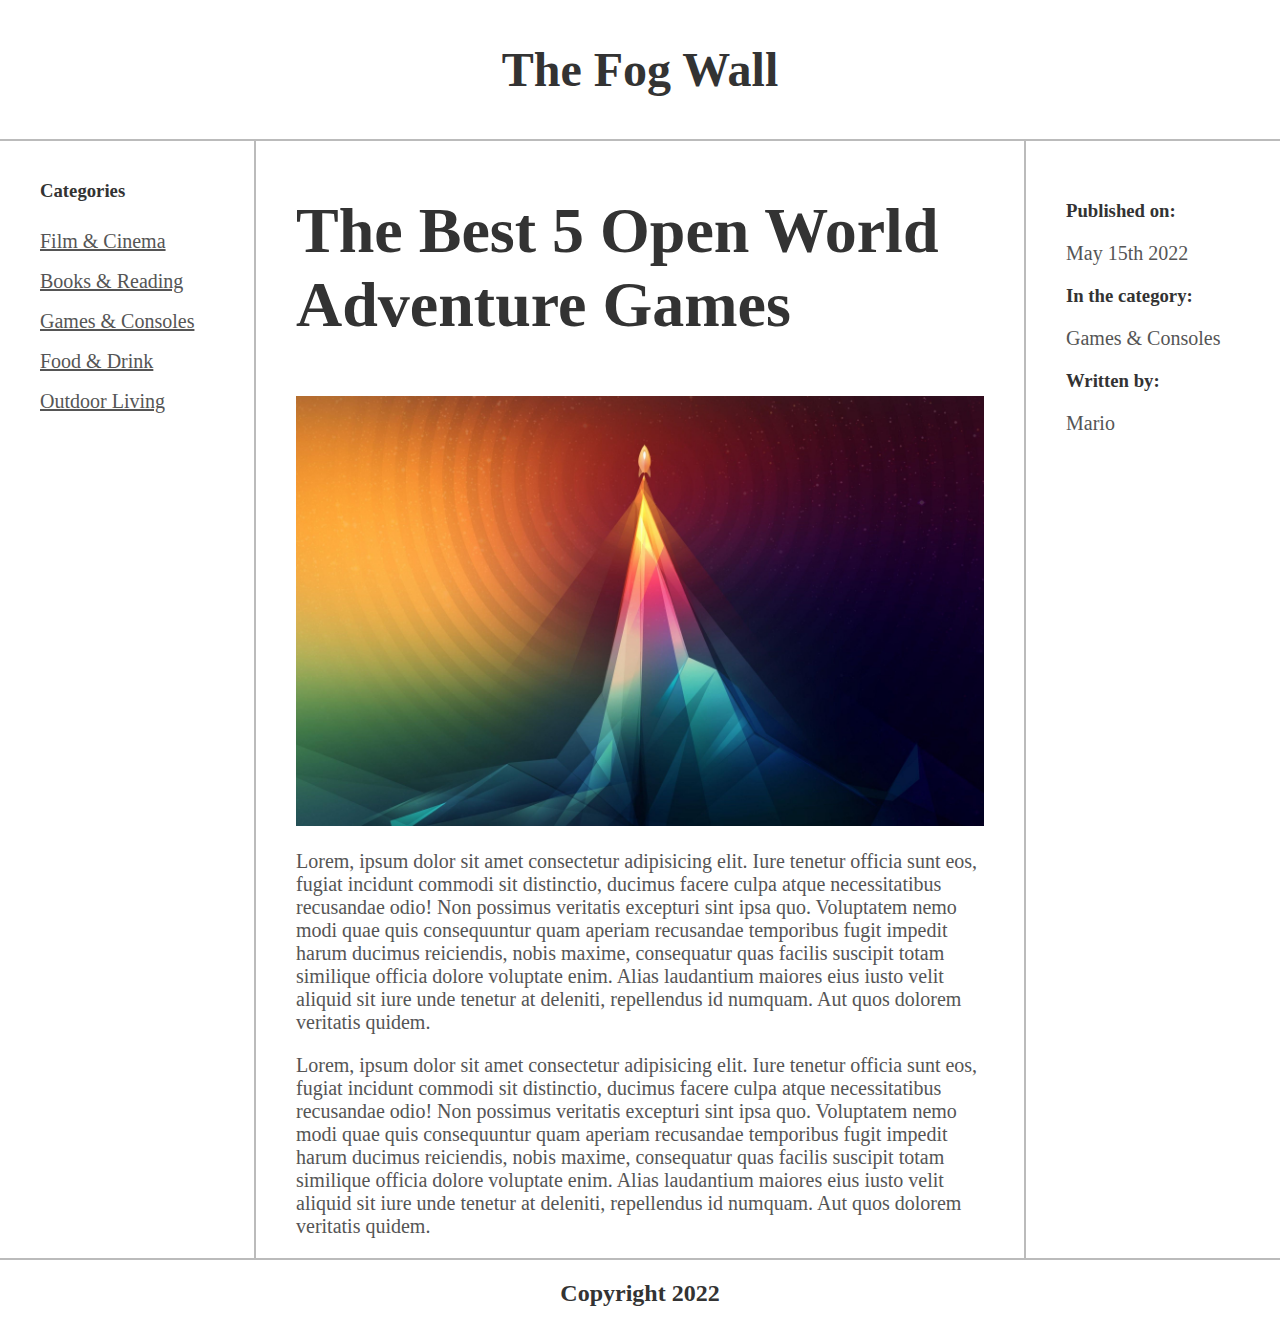
<file: Holy grail/index.html>
<!DOCTYPE html>
<html lang="en">
  <head>
    <meta charset="UTF-8" />
    <meta http-equiv="X-UA-Compatible" content="IE=edge" />
    <meta name="viewport" content="width=device-width, initial-scale=1.0" />
    <link rel="stylesheet" href="styles.css" />
    <title>Holy grail layout</title>
  </head>
  <body>
    <div id="grid-container">
      <header>
        <h1>The Fog Wall</h1>
      </header>
      <nav>
        <h3>Categories</h3>
        <li>Film & Cinema</li>
        <li>Books & Reading</li>
        <li>Games & Consoles</li>
        <li>Food & Drink</li>
        <li>Outdoor Living</li>
      </nav>
      <article>
        <h2>The Best 5 Open World Adventure Games</h2>
        <img src="images\2433249.jpg" alt="image" />
        <p>
          Lorem, ipsum dolor sit amet consectetur adipisicing elit. Iure tenetur
          officia sunt eos, fugiat incidunt commodi sit distinctio, ducimus
          facere culpa atque necessitatibus recusandae odio! Non possimus
          veritatis excepturi sint ipsa quo. Voluptatem nemo modi quae quis
          consequuntur quam aperiam recusandae temporibus fugit impedit harum
          ducimus reiciendis, nobis maxime, consequatur quas facilis suscipit
          totam similique officia dolore voluptate enim. Alias laudantium
          maiores eius iusto velit aliquid sit iure unde tenetur at deleniti,
          repellendus id numquam. Aut quos dolorem veritatis quidem.
        </p>
        <p>
          Lorem, ipsum dolor sit amet consectetur adipisicing elit. Iure tenetur
          officia sunt eos, fugiat incidunt commodi sit distinctio, ducimus
          facere culpa atque necessitatibus recusandae odio! Non possimus
          veritatis excepturi sint ipsa quo. Voluptatem nemo modi quae quis
          consequuntur quam aperiam recusandae temporibus fugit impedit harum
          ducimus reiciendis, nobis maxime, consequatur quas facilis suscipit
          totam similique officia dolore voluptate enim. Alias laudantium
          maiores eius iusto velit aliquid sit iure unde tenetur at deleniti,
          repellendus id numquam. Aut quos dolorem veritatis quidem.
        </p>
      </article>
      <aside>
        <h3>Published on:</h3>
        <p>May 15th 2022</p>
        <h3>In the category:</h3>
        <p>Games & Consoles</p>
        <h3>Written by:</h3>
        <p>Mario</p>
      </aside>
      <footer>Copyright 2022</footer>
    </div>
  </body>
</html>
</file>
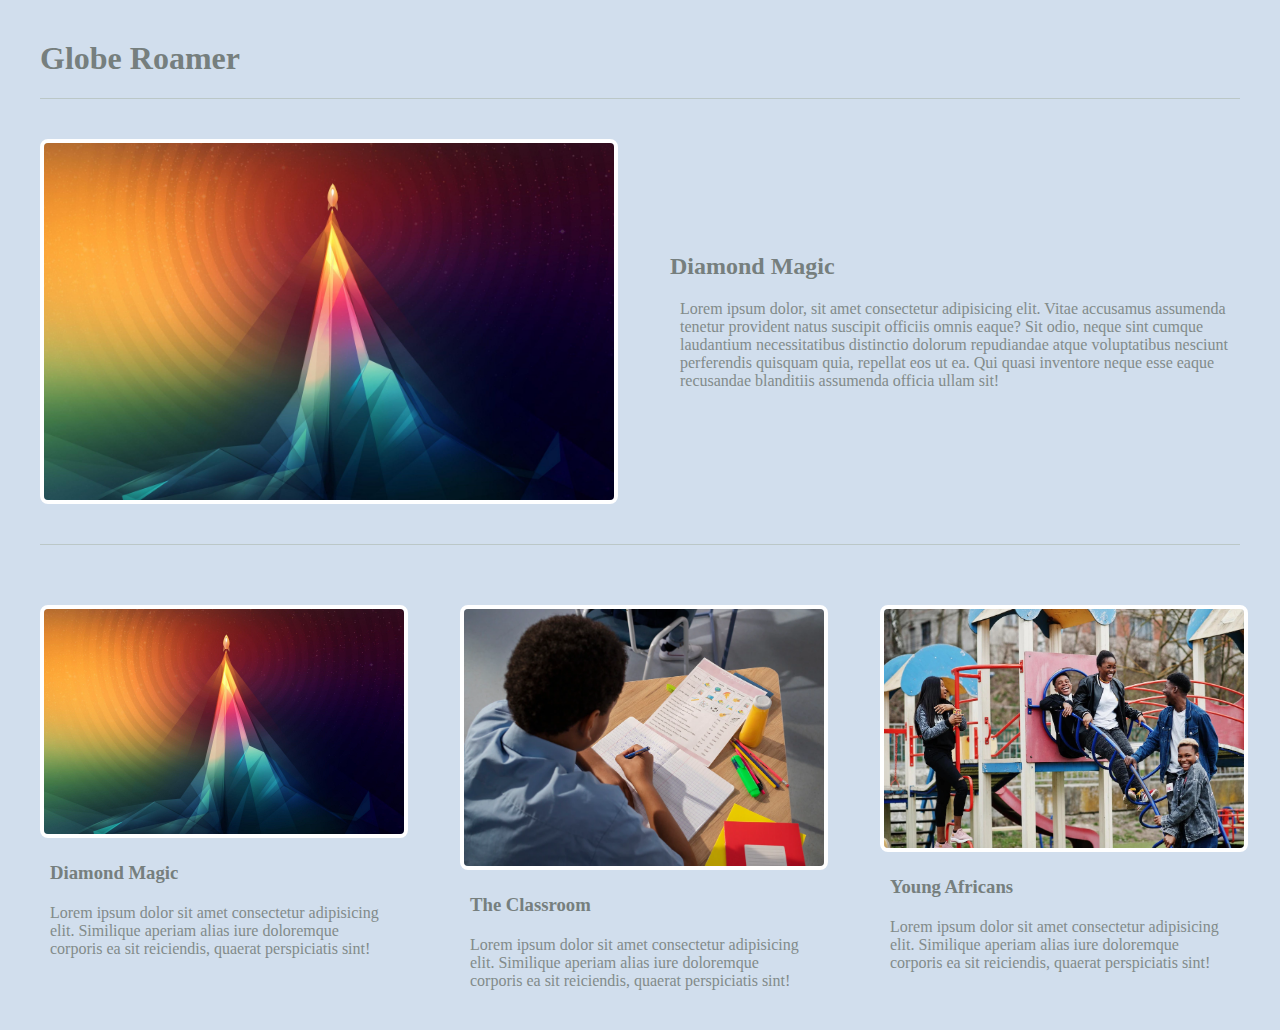
<file: multigrid/index.html>
<!DOCTYPE html>
<html lang="en">
<head>
    <meta charset="UTF-8">
    <meta http-equiv="X-UA-Compatible" content="IE=edge">
    <meta name="viewport" content="width=device-width, initial-scale=1.0">
    <link rel="stylesheet" href="styles.css"></link>
    <title>Document</title>
</head>
<body>
    <header>
        <h1>Globe Roamer</h1>
    </header>
    <main id="grid-container">
        <article class="featured">
            <img src="img\2433249.jpg" alt="image">
            <div>
                <h2>Diamond Magic</h2>
                <p>Lorem ipsum dolor, sit amet consectetur adipisicing elit. Vitae accusamus assumenda tenetur provident natus suscipit officiis omnis eaque? Sit odio, neque sint cumque laudantium necessitatibus distinctio dolorum repudiandae atque voluptatibus nesciunt perferendis quisquam quia, repellat eos ut ea. Qui quasi inventore neque esse eaque recusandae blanditiis assumenda officia ullam sit!</p>
            </div>
        </article>
        <article>
            <img src="img\2433249.jpg" alt="image">
            <div>
                <h3>Diamond Magic</h3>
                <p>Lorem ipsum dolor sit amet consectetur adipisicing elit. Similique aperiam alias iure doloremque corporis ea sit reiciendis, quaerat perspiciatis sint!</p>
            </div>
        </article>
        <article>
            <img src="img\kids-classroom-taking-english-class_23-2149402733.webp" alt="image">
            <div>
                <h3>The Classroom</h3>
                <p>Lorem ipsum dolor sit amet consectetur adipisicing elit. Similique aperiam alias iure doloremque corporis ea sit reiciendis, quaerat perspiciatis sint!</p>
            </div>
        </article>
        <article>
            <img src="img\young-millennials-african-friends-playground-slide-swing-happy-black-people-having-fun-together-generation-z-friendship-concept_627829-7324.jpg" alt="image">
            <div>
                <h3>Young Africans</h3>
                <p>Lorem ipsum dolor sit amet consectetur adipisicing elit. Similique aperiam alias iure doloremque corporis ea sit reiciendis, quaerat perspiciatis sint!</p>
            </div>
        </article>
    </main>
    
</body>
</html>
</file>
<file: Holy grail/styles.css>
body{
    margin: 0;
    font-family: tahoma, impact;
}

#grid-container{
    display: grid;
    grid-template-columns: 1fr 3fr 1fr;


}

img{
    width: 100%;
}

header{
    grid-column: span 3;
    text-align: center;
    padding: 10px;
    border-bottom: 2px solid #bbb;
    font-size: 1.5em;

}

nav{
    padding: 20px 40px;
    border-right: 2px solid #bbb;

}

nav li{
    text-decoration: underline;
    list-style: none;
    line-height: 2em;
}

article{
    padding: 0px 40px;
}

article h2{
    font-size: 4em;
}

aside{
    padding: 40px;
    border-left: 2px solid #bbb;

}
p, li {
    color: #555;
    font-size: 20px;
}

h1, h2,h3{
    color: #333;
}

footer{
    grid-column: span 3;
    text-align: center;
    padding: 20px;
    font-size: 1.5em;
    font-weight: bolder;
    color: #333;
    border-top: 2px solid #bbb ;
}
/* responsiveness */

@media screen and (max-width:1200px){
    nav{
        grid-column: 1/4;
        border: none;
        border-bottom: 2px solid #bbb;

    }

    li {
        display: inline-block;
        margin-right: 20px;
    }

    article{
        grid-column: 1/3;
    }
}

@media screen and (max-width: 900px){
    article{
        grid-column: 1/4;
    }
    aside{
        grid-column: 1/4;
        border: none;
        border-top: 2px solid #bbb;
        padding: 5px 40px;
    }
}
</file>
<file: multigrid/styles.css>
body{
    font-family: tahoma, impact;
    background-color: #d1deed;
    margin: 20px;
}

header{
    max-width: 1200px;
    margin: 40px auto;
    border-bottom: 1px solid #bbc7c7;

}

p{
    color: #828b8a;
}

h1, h2, h3 {
    color: #767f7e;
}

#grid-container{
    display: grid;
    max-width: 1200px;
    grid-template-columns: 1fr 1fr 1fr;
    gap: 60px;
    margin: 20px auto;

}

.featured{
    grid-column: span 3;
    display: grid;
    grid-template-columns: repeat(2, 1fr);
    gap: 60px;
    border-bottom: 1px solid #bbc7c7;
    padding-bottom: 40px;
    align-items: center;

}

article img{
    width: 100%;
    border: 4px solid #fff;
    border-radius: 8px;
}

article p, article h3 {
    margin: 20px 10px;
}

@media screen and (max-width:980px) {
    article{
        grid-column: span 3;
        display: grid;
        grid-template-columns: 1fr 1fr;
        gap: 60px;
        padding-bottom: 40px;
        align-items: center;

    }
}

@media screen and (max-width:720px) {
    article{
        grid-column: span 3;
        display: grid;
        grid-template-columns: 1fr;
        gap: 20px;
        padding-bottom: 10px;
        align-items: center;

    }

    article p, article h3 {
        margin: 10px 5px;
    }

    .featured{
        grid-column: span 3;
        display: grid;
        grid-template-columns: 1fr;
        gap: 10px;
        border-bottom: 1px solid #bbc7c7;
        padding-bottom: 20px;
        align-items: center;
    
    }
}
</file>
